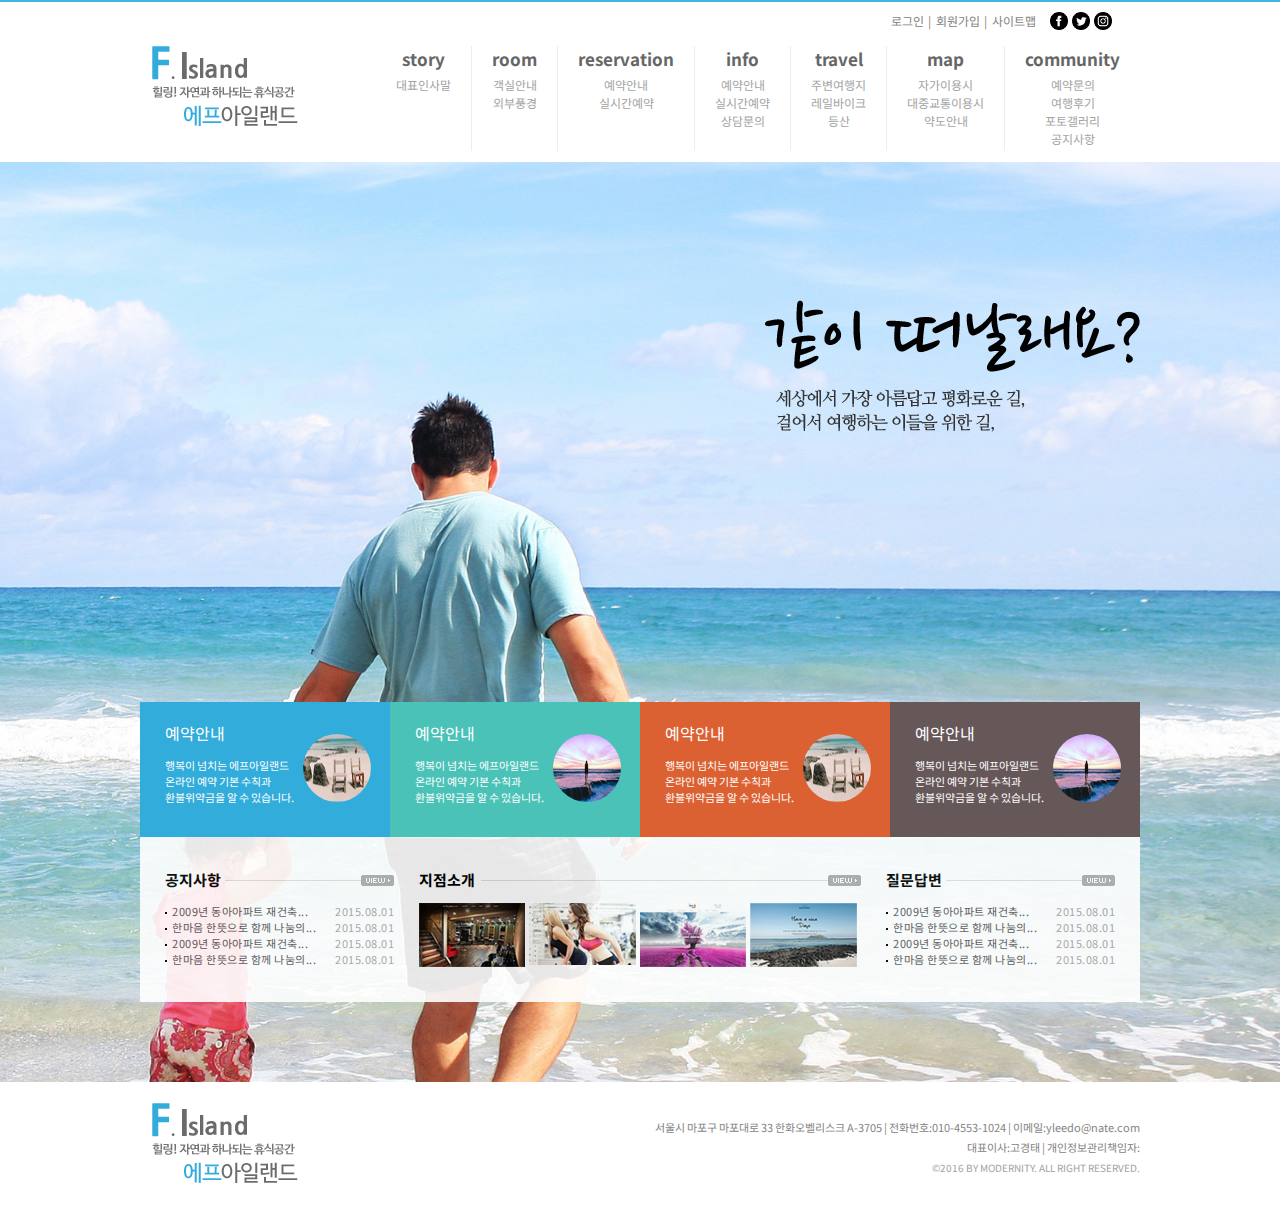
<file: index.html>
<!DOCTYPE html>
<html lang="en">
<head>
    <meta charset="UTF-8">
    <meta name="viewport" content="width=device-width, initial-scale=1.0">
    <meta http-equiv="X-UA-Compatible" content="ie=edge">
    <title>에프아일랜드</title>
    <link rel="stylesheet" href="css/index.css">
</head>
<body>
    <div class="header">
        <div class="center">
            <div class="top">
                <div class="link">
                    <a href="#">로그인</a>
                    <a href="#">회원가입</a>
                    <a href="#">사이트맵</a>
                </div>
                <div class="sns">
                    <a href="#"><img src="img/facebook.png" alt="facebook"></a>
                    <a href="#"><img src="img/twitter.png" alt="twitter"></a>
                    <a href="#"><img src="img/insta.png" alt="instagram"></a>
                </div>
            </div>
            <div class="bottom">
                <div class="logo">
                    <h1><a href="index.html"><img src="img/logo.png" alt="logo"></a></h1>
                </div>
                <div class="gnb">
                    <ul>
                        <li><a href="sub.html">story</a>
                            <ul>
                                <li><a href="#">대표인사말</a></li>
                            </ul>
                        </li>
                        <li><a href="sub.html">room</a>
                            <ul>
                                <li><a href="#">객실안내</a></li>
                                <li><a href="#">외부풍경</a></li>
                            </ul>
                        </li>
                        <li><a href="sub.html">reservation</a>
                            <ul>
                                <li><a href="#">예약안내</a></li>
                                <li><a href="#">실시간예약</a></li>
                            </ul>
                        </li>
                        <li><a href="sub.html">info</a>
                            <ul>
                                <li><a href="#">예약안내</a></li>
                                <li><a href="#">실시간예약</a></li>
                                <li><a href="#">상담문의</a></li>
                            </ul>
                        </li>
                        <li><a href="sub.html">travel</a>
                            <ul>
                                <li><a href="#">주변여행지</a></li>
                                <li><a href="#">레일바이크</a></li>
                                <li><a href="#">등산</a></li>
                            </ul>
                        </li>
                        <li><a href="sub.html">map</a>
                            <ul>
                                <li><a href="#">자가이용시</a></li>
                                <li><a href="#">대중교통이용시</a></li>
                                <li><a href="#">약도안내</a></li>
                            </ul>
                        </li>
                        <li><a href="sub.html">community</a>
                            <ul>
                                <li><a href="#">예약문의</a></li>
                                <li><a href="#">여행후기</a></li>
                                <li><a href="#">포토갤러리</a></li>
                                <li><a href="#">공지사항</a></li>
                            </ul>
                        </li>
                    </ul>
                </div>
            </div>
        </div>
    </div>
    <div class="main">
        <div class="center wrap">
            <img src="img/mainp.png" alt="같이 떠날래요?세상에서 가장 아름답고 평화로운 길, 걸어서 여행하는 이들을 위한 길,">
            <div class="container">
                <div class="top">
                    <a href="sub.html">
                        <h2>예약안내</h2>
                        <p>행복이 넘치는 에프아일랜드<br>온라인 예약 기본 수칙과<br>환불위약금을 알 수 있습니다.</p>
                        <img src="img/circle1.png" alt="beach">
                    </a>
                    <a href="sub.html">
                        <h2>예약안내</h2>
                        <p>행복이 넘치는 에프아일랜드<br>온라인 예약 기본 수칙과<br>환불위약금을 알 수 있습니다.</p>
                        <img src="img/circle2.png" alt="beach">
                    </a>
                    <a href="sub.html">
                        <h2>예약안내</h2>
                        <p>행복이 넘치는 에프아일랜드<br>온라인 예약 기본 수칙과<br>환불위약금을 알 수 있습니다.</p>
                        <img src="img/circle1.png" alt="beach">
                    </a>
                    <a href="sub.html">
                        <h2>예약안내</h2>
                        <p>행복이 넘치는 에프아일랜드<br>온라인 예약 기본 수칙과<br>환불위약금을 알 수 있습니다.</p>
                        <img src="img/circle2.png" alt="beach">
                    </a>
                </div>
                <div class="bottom">
                    <div class="wrap notice">
                        <div class="title">
                            <h2>공지사항</h2>
                            <span class="bar"></span>
                            <a href="#"><img src="img/view.png" alt="view"></a>
                        </div>
                        <ul>
                            <li><a href="#">2009년 동아아파트 재건축...</a><span>2015.08.01</span></li>
                            <li><a href="#">한마음 한뜻으로 함께 나눔의...</a><span>2015.08.01</span></li>
                            <li><a href="#">2009년 동아아파트 재건축...</a><span>2015.08.01</span></li>
                            <li><a href="#">한마음 한뜻으로 함께 나눔의...</a><span>2015.08.01</span></li>
                        </ul>
                    </div>
                    <div class="wrap store">
                        <div class="title">
                            <h2>지점소개</h2>
                            <span class="bar"></span>
                            <a href="#"><img src="img/view.png" alt="view"></a>
                        </div>
                        <ul>
                            <li><a href="#"><img src="img/store1.png" alt="store"></a></li>
                            <li><a href="#"><img src="img/store2.png" alt="store"></a></li>
                            <li><a href="#"><img src="img/store3.png" alt="store"></a></li>
                            <li><a href="#"><img src="img/store4.png" alt="store"></a></li>
                        </ul>
                    </div>
                    <div class="wrap notice">
                        <div class="title">
                            <h2>질문답변</h2>
                            <span class="bar"></span>
                            <a href="#"><img src="img/view.png" alt="view"></a>
                        </div>
                        <ul>
                            <li><a href="#">2009년 동아아파트 재건축...</a><span>2015.08.01</span></li>
                            <li><a href="#">한마음 한뜻으로 함께 나눔의...</a><span>2015.08.01</span></li>
                            <li><a href="#">2009년 동아아파트 재건축...</a><span>2015.08.01</span></li>
                            <li><a href="#">한마음 한뜻으로 함께 나눔의...</a><span>2015.08.01</span></li>
                        </ul>
                    </div>
                </div>
            </div>
        </div>
    </div>
    <div class="footer center">
        <div class="logo">
            <h1><a href="#"><img src="img/logo.png" alt="logo"></a></h1>
        </div>
        <div class="info">
            <address>
                <ul>
                    <li>서울시 마포구 마포대로 33 한화오벨리스크 A-3705 | 전화번호:010-4553-1024 | 이메일:yleedo@nate.com</li>
                    <li>대표이사:고경태 | 개인정보관리책임자:</li>
                </ul>
                <small>&copy;2016 BY MODERNITY. ALL RIGHT RESERVED.</small>
            </address>
        </div>
    </div>
</body>
</html>
</file>
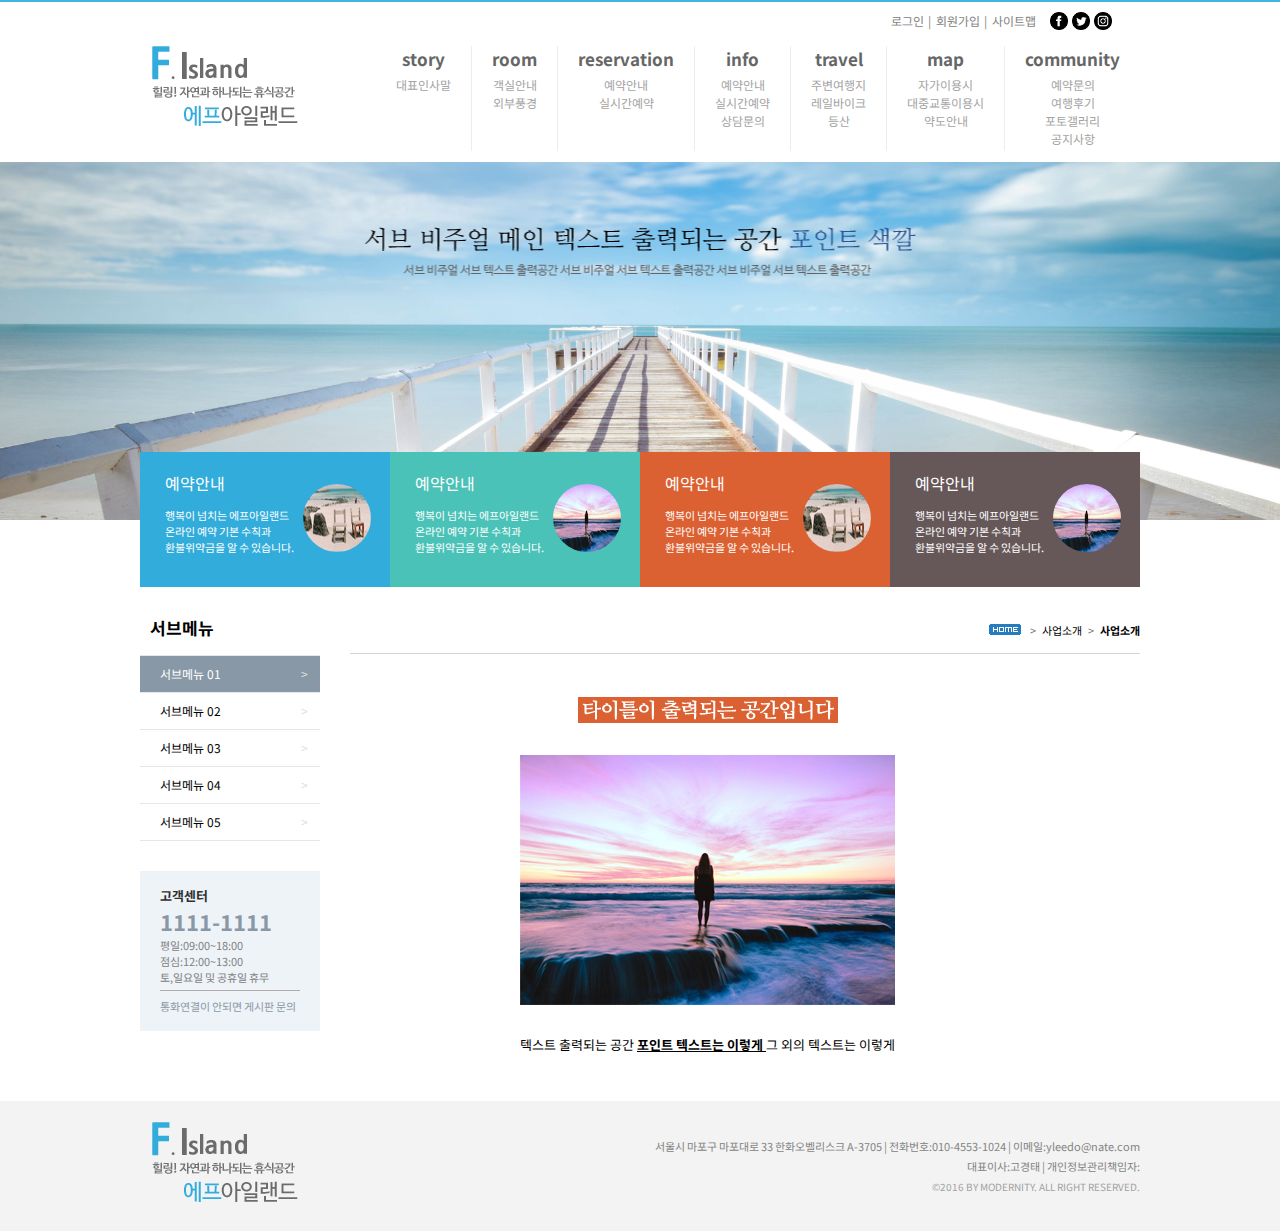
<file: sub.html>
<!DOCTYPE html>
<html lang="en">
<head>
    <meta charset="UTF-8">
    <meta name="viewport" content="width=device-width, initial-scale=1.0">
    <meta http-equiv="X-UA-Compatible" content="ie=edge">
    <title>에프아일랜드</title>
    <link rel="stylesheet" href="css/sub.css">
</head>
<body>
    <div class="header">
        <div class="center">
            <div class="top">
                <div class="link">
                    <a href="#">로그인</a>
                    <a href="#">회원가입</a>
                    <a href="#">사이트맵</a>
                </div>
                <div class="sns">
                    <a href="#"><img src="img/facebook.png" alt="facebook"></a>
                    <a href="#"><img src="img/twitter.png" alt="twitter"></a>
                    <a href="#"><img src="img/insta.png" alt="instagram"></a>
                </div>
            </div>
            <div class="bottom">
                <div class="logo">
                    <h1><a href="index.html"><img src="img/logo.png" alt="logo"></a></h1>
                </div>
                <div class="gnb">
                    <ul>
                        <li><a href="#">story</a>
                            <ul>
                                <li><a href="#">대표인사말</a></li>
                            </ul>
                        </li>
                        <li><a href="#">room</a>
                            <ul>
                                <li><a href="#">객실안내</a></li>
                                <li><a href="#">외부풍경</a></li>
                            </ul>
                        </li>
                        <li><a href="#">reservation</a>
                            <ul>
                                <li><a href="#">예약안내</a></li>
                                <li><a href="#">실시간예약</a></li>
                            </ul>
                        </li>
                        <li><a href="#">info</a>
                            <ul>
                                <li><a href="#">예약안내</a></li>
                                <li><a href="#">실시간예약</a></li>
                                <li><a href="#">상담문의</a></li>
                            </ul>
                        </li>
                        <li><a href="#">travel</a>
                            <ul>
                                <li><a href="#">주변여행지</a></li>
                                <li><a href="#">레일바이크</a></li>
                                <li><a href="#">등산</a></li>
                            </ul>
                        </li>
                        <li><a href="#">map</a>
                            <ul>
                                <li><a href="#">자가이용시</a></li>
                                <li><a href="#">대중교통이용시</a></li>
                                <li><a href="#">약도안내</a></li>
                            </ul>
                        </li>
                        <li><a href="#">community</a>
                            <ul>
                                <li><a href="#">예약문의</a></li>
                                <li><a href="#">여행후기</a></li>
                                <li><a href="#">포토갤러리</a></li>
                                <li><a href="#">공지사항</a></li>
                            </ul>
                        </li>
                    </ul>
                </div>
            </div>
        </div>
    </div>
    <div class="main">
        <div class="center wrap">
            <img src="img/subP.png" alt="서브비쥬얼 메인 텍스트 출력되는 공간">
            <div class="container">
                <div class="top">
                    <a href="#">
                        <h2>예약안내</h2>
                        <p>행복이 넘치는 에프아일랜드<br>온라인 예약 기본 수칙과<br>환불위약금을 알 수 있습니다.</p>
                        <img src="img/circle1.png" alt="beach">
                    </a>
                    <a href="#">
                        <h2>예약안내</h2>
                        <p>행복이 넘치는 에프아일랜드<br>온라인 예약 기본 수칙과<br>환불위약금을 알 수 있습니다.</p>
                        <img src="img/circle2.png" alt="beach">
                    </a>
                    <a href="#">
                        <h2>예약안내</h2>
                        <p>행복이 넘치는 에프아일랜드<br>온라인 예약 기본 수칙과<br>환불위약금을 알 수 있습니다.</p>
                        <img src="img/circle1.png" alt="beach">
                    </a>
                    <a href="#">
                        <h2>예약안내</h2>
                        <p>행복이 넘치는 에프아일랜드<br>온라인 예약 기본 수칙과<br>환불위약금을 알 수 있습니다.</p>
                        <img src="img/circle2.png" alt="beach">
                    </a>
                </div>
            </div>
        </div>
    </div>
    <article class="contents center">
        <div class="bsWrap">
            <nav class="breadScrumb">
                <ul>
                    <li><a href="#"><img src="img/home.png" alt="home"></a></li>
                    <li><span>></span><a href="#">사업소개</a><span>></span></li>
                    <li><a href="#">사업소개</a></li>
                </ul>
            </nav>
        </div>
        <nav class="subNav">
            <ul>
                <li><a href="#">서브메뉴</a>
                    <ul>
                        <li class="on"><a href="#">서브메뉴 01</a><span>></span></li>
                        <li><a href="#">서브메뉴 02</a><span>></span></li>
                        <li><a href="#">서브메뉴 03</a><span>></span></li>
                        <li><a href="#">서브메뉴 04</a><span>></span></li>
                        <li><a href="#">서브메뉴 05</a><span>></span></li>
                    </ul>
                </li>
            </ul>
        </nav>
        <div class="cs">
            <div class="wrap">
                <dl>
                    <dt>고객센터</dt>
                    <dd class="tel">1111-1111</dd>
                    <dd>평일:09:00~18:00</dd>
                    <dd>점심:12:00~13:00</dd>
                    <dd>토,일요일 및 공휴일 휴무</dd>
                </dl>
                <p>통화연결이 안되면 게시판 문의</p>
            </div>
        </div>
        <div class="mainSpace">
            <h2><img src="img/subP2.png" alt="타이틀이 출력되는 공간입니다"></h2>
            <img src="img/subImg.png" alt="바다위의 여자">
            <p>텍스트 출력되는 공간  <span>포인트 텍스트는 이렇게 </span>그 외의 텍스트는 이렇게</p>
        </div>
    </article>
    <div class="footer">
        <div class="center wrap">
            <div class="logo">
                <h1><a href="#"><img src="img/logo.png" alt="logo"></a></h1>
            </div>
            <div class="info">
                <address>
                    <ul>
                        <li>서울시 마포구 마포대로 33 한화오벨리스크 A-3705 | 전화번호:010-4553-1024 | 이메일:yleedo@nate.com</li>
                        <li>대표이사:고경태 | 개인정보관리책임자:</li>
                    </ul>
                    <small>&copy;2016 BY MODERNITY. ALL RIGHT RESERVED.</small>
                </address>
            </div>
        </div>
    </div>
</body>
</html>
</file>
<file: css/index.css>
@charset "UTF-8";
@import url('https://fonts.googleapis.com/css?family=Noto+Sans+KR:100,300,400,500,700,900&display=swap&subset=korean');


/* 공통 */
*{margin: 0; padding: 0;}
.blind{font-size: 0; position: absolute; left: -9999px; text-indent: -9999px;}
.center{max-width: 1000px; margin: auto; position: relative;}
body{font-family: 'Noto Sans KR', sans-serif;}
a{text-decoration: none; color: #000;}
button{border:none; background: none; cursor: pointer; outline: none;}
li{list-style: none;}
input{outline: none;}

/* 헤더 */
.header{
    height: 160px;
    border-top: 2px solid #40b5e1;
}
.header .top{
    text-align: right;
    line-height: 35px;
}
.header .top .link{
    display: inline-block;
}
.header .top .link a{
    font-size: 12px;
    color: #828282;
}
.header .top .link a::before{
    content: "|";
    padding-right: 5px;
}
.header .top .link a:first-child::before {
    content: none;
}

.header .top .sns{
    display: inline-block;
    vertical-align: sub;
    margin-right: 8px;
}
.header .top .sns a:first-child{
    margin-left: 10px;
}
.header .top .sns a:last-child{
    margin-right: 20px;
}
.header .top .sns a img{
    width: 18px;
}
.header .bottom{
    display: flex;
    justify-content: space-between;
    padding-top: 5px;
}
.header .bottom .logo h1{
    padding-left: 12px;
}
.header .bottom .gnb > ul{
    display: flex;
}
.header .bottom .gnb > ul > li{
    padding: 0 20px;
    text-align: center;
    height: 105px;
    border-right: 1px solid #ededed;
}
.header .bottom .gnb > ul > li:last-child{
    border-right: none;
}
.header .bottom .gnb > ul > li > a{
    font-size: 17px;
    font-weight: bold;
    color: #666;
}
.header .bottom .gnb > ul > li > a:hover{
    color: #32acdb;
}
.header .bottom .gnb > ul > li > ul > li{
    height: 18px;
}
.header .bottom .gnb > ul > li > ul > li > a{
    font-size: 12px;
    color: #a3a3a3;
}

/* 메인영역 */
.main{
    background: url(../img/bg.png) no-repeat center center;
    background-size: cover;
    background-position: center;
    height: 920px;
}
.main > .wrap{
    position: relative;
}
.main > .wrap > img{
    position: absolute;
    top: 138px;
    right: 0;
}
.main .container{
    display: flex;
    flex-direction: column;
    position: relative;
    top: 540px;
}
.main .container .top{
    display: flex;
}
.main .container .top a{
    padding: 30px 15px 30px 25px;
}
.main .container .top a:nth-child(1){
    flex-grow: 1;
    background-color: #32acdb;
}
.main .container .top a:nth-child(2){
    flex-grow: 1;
    background-color: #4bc2b7;
}
.main .container .top a:nth-child(3){
    flex-grow: 1;
    background-color: #db6132;
}
.main .container .top a:nth-child(4){
    flex-grow: 1;
    background-color: #665759;
}
.main .container .top a h2{
    font-size: 16px;
    font-weight: normal;
    line-height: 2px;
    color: #ffffff;
}
.main .container .top a p{
    display: inline-block;
    font-size: 11px;
    color: #ffffff;
}
.main .container .top a img{
    width: 68px;
    height: 68px;
    border-radius: 50%;
    margin-left: 5px;
}
.main .container .bottom{
    display: flex;
    background-color: #fff;
    opacity: 0.9;
}
.main .container .bottom .wrap{
    padding: 30px 25px;
}
.main .container .bottom .wrap:nth-child(1){
    flex-grow: 1;
}
.main .container .bottom .wrap:nth-child(2){
    flex-grow: 1;
}
.main .container .bottom .wrap:nth-child(3){
    flex-grow: 1;
}
.main .container .bottom .store ul{
    display: flex;
}
.main .container .bottom .wrap h2{
    display: inline-block;
    font-size: 15px;
}
.main .container .bottom .title{
    display: flex;
    justify-content: space-between;
    align-items: baseline;
    margin-bottom: 12px;
}
.main .container .bottom .notice ul{
    font-size: 11px;
}
.main .container .bottom .notice ul li{
    letter-spacing: 0.5px;
} 
.main .container .bottom .notice .bar{
    width: 140px;
    height: 1px;
    display: inline-block;
    background-color: #dbe0e0;
    position: relative;
    left: 4px;
    bottom: 5px;
    z-index: -1;
}
.main .container .bottom .store .bar{
    width: 350px;
    height: 1px;
    display: inline-block;
    background-color: #dbe0e0;
    position: relative;
    left: 4px;
    bottom: 5px;
    z-index: -1;
}
.main .container .bottom .notice li a{
    color: #555;
}
.main .container .bottom .notice li span{
    float: right;
    color: #a4a4a4;
}
.main .container .bottom .notice li::before{
    content: '';
    display: inline-block;
    width: 2px;
    height: 2px;
    margin-right: 5px;
    vertical-align: middle;
    background-color: #000;
}
.main .container .bottom .store{
    padding-left: 0;
    padding-right: 0;
}
.main .container .bottom .store ul li{
    margin-right: 4px;
}

/* 하단영역 */
.footer{
    height: 130px;
    display: flex;
    justify-content: space-between;
    align-items: center;
}
.footer .logo{
    margin-left: 12px;
}
.footer .info address{
    font-size: 11px;
    color: #838383;
    font-style: normal;
    text-align: end;
    line-height: 20px;
}
.footer .info address small{
    font-size: 10px;
    color: #a2a2a2;
}
</file>
<file: css/sub.css>
@charset "UTF-8";
@import url('https://fonts.googleapis.com/css?family=Noto+Sans+KR:100,300,400,500,700,900&display=swap&subset=korean');

/* 공통 */
*{margin: 0; padding: 0;}
.blind{font-size: 0; position: absolute; left: -9999px; text-indent: -9999px;}
.center{max-width: 1000px; margin: auto; position: relative;}
body{font-family: 'Noto Sans KR', sans-serif;}
a{text-decoration: none; color: #000;}
button{border:none; background: none; cursor: pointer; outline: none;}
li{list-style: none;}
input{outline: none;}

/* 헤더 */
.header{
    height: 160px;
    border-top: 2px solid #40b5e1;
}
.header .top{
    text-align: right;
    line-height: 35px;
}
.header .top .link{
    display: inline-block;
}
.header .top .link a{
    font-size: 12px;
    color: #828282;
}
.header .top .link a::before{
    content: "|";
    padding-right: 5px;
}
.header .top .link a:first-child::before {
    content: none;
}

.header .top .sns{
    display: inline-block;
    vertical-align: sub;
    margin-right: 8px;
}
.header .top .sns a:first-child{
    margin-left: 10px;
}
.header .top .sns a:last-child{
    margin-right: 20px;
}
.header .top .sns a img{
    width: 18px;
}
.header .bottom{
    display: flex;
    justify-content: space-between;
    padding-top: 5px;
}
.header .bottom .logo h1{
    padding-left: 12px;
}
.header .bottom .gnb > ul{
    display: flex;
}
.header .bottom .gnb > ul > li{
    padding: 0 20px;
    text-align: center;
    height: 105px;
    border-right: 1px solid #ededed;
}
.header .bottom .gnb > ul > li:last-child{
    border-right: none;
}
.header .bottom .gnb > ul > li > a{
    font-size: 17px;
    font-weight: bold;
    color: #666;
}
.header .bottom .gnb > ul > li > a:hover{
    color: #32acdb;
}
.header .bottom .gnb > ul > li > ul > li{
    height: 18px;
}
.header .bottom .gnb > ul > li > ul > li > a{
    font-size: 12px;
    color: #a3a3a3;
}

/* 메인영역 */
.main{
    background: url(../img/subBg.png) no-repeat center center;
    background-size: cover;
    background-position: center;
    height: 358px;
}
.main > .wrap{
    position: relative;
}
.main > .wrap > img{
    position: absolute;
    top: 65px;
    left: 50%;
    transform: translateX(-50%);
}
.main .container{
    display: flex;
    flex-direction: column;
    position: relative;
    top: 290px;
}
.main .container .top{
    display: flex;
}
.main .container .top a{
    padding: 30px 15px 30px 25px;
}
.main .container .top a:nth-child(1){
    flex-grow: 1;
    background-color: #32acdb;
}
.main .container .top a:nth-child(2){
    flex-grow: 1;
    background-color: #4bc2b7;
}
.main .container .top a:nth-child(3){
    flex-grow: 1;
    background-color: #db6132;
}
.main .container .top a:nth-child(4){
    flex-grow: 1;
    background-color: #665759;
}
.main .container .top a h2{
    font-size: 16px;
    font-weight: normal;
    line-height: 2px;
    color: #ffffff;
}
.main .container .top a p{
    display: inline-block;
    font-size: 11px;
    color: #ffffff;
}
.main .container .top a img{
    width: 68px;
    height: 68px;
    border-radius: 50%;
    margin-left: 5px;
}


/* 콘텐츠영역 */
.contents{
    margin-top: 95px;
    position: relative;
}
.contents .subNav{
    margin-bottom: 30px;
}
.contents .subNav > ul > li > a{
    font-size: 17px;
    font-weight: bold;
    display: inline-block;
    padding: 0 0 15px 10px;
}
.contents .subNav ul li ul li{
    font-size: 12px;
    width: 180px;
    height: 36px;
    color: #777;
    border-bottom: 1px solid #e7e7e7;
    line-height: 36px;
}
.contents .subNav ul li ul li a{
    display: inline-block;
    margin: 0 80px 0 20px;
}
.contents .subNav ul li ul li:first-child{
    border-top: 1px solid #e7e7e7;
}
.contents .subNav ul li ul li.on
{
    background: #8998a6;
}
.contents .subNav ul li ul li.on>a{
    color: #fff;
}
.contents .subNav span{
    color: #dedede;
}

.contents .cs{
    margin-bottom: 70px;
}
.contents .cs .wrap{
    width: 180px;
    height: 160px;
    background: #eef3f7;
    padding: 15px 20px;
    box-sizing: border-box;
}
.contents .cs .wrap dl{
    margin-bottom: 5px;
}
.contents .cs .wrap dl dt{
    font-size: 13px;
    color: #303030;
    font-weight: bold;
}
.contents .cs .wrap dl dd.tel{
    font-size: 22px;
    font-weight: bold;
    color: #8998a6;
}
.contents .cs .wrap dl dd{
    color: #818181;
    font-size: 11px;
}
.contents .cs .wrap p{
    color: #8998a6;
    font-size: 11px;
    border-top: 1px solid #b1abab;
    line-height: 30px;
}

.contents .breadScrumb{
    overflow: hidden;
    display: inline-block;
    
}
.contents .breadScrumb ul li{
    font-size: 11px;
    color: #747373;
    float: left;
}
.contents .breadScrumb ul li span{
    margin: 0 6px;
}
.contents .breadScrumb ul li img{
    margin: 3px 3px 0 0;
}
.contents .breadScrumb ul li a:last-child{
    font-weight: bold;
}
.contents .bsWrap{
    position: absolute;
    right: 0;
    width: 790px;
    text-align: right;
    line-height: 30px;
    border-bottom: 1px solid #d4d4d4;
}
.contents .mainSpace{
    position: absolute;
    top: 80px;
    left: 380px;
    text-align: center;
}
.contents .mainSpace > img{
    margin: 25px 0;
}
.contents .mainSpace p{
    font-size: 13px;
}
.contents .mainSpace p span{
    text-decoration: underline;
    font-weight: bold;
}


/* 하단영역 */
.footer{
    background: #f3f3f3;
}
.footer .wrap{
    display: flex;
    justify-content: space-between;
    align-items: center;
    height: 130px;
}
.footer .logo{
    margin-left: 12px;
}
.footer .info address{
    font-size: 11px;
    color: #838383;
    font-style: normal;
    text-align: end;
    line-height: 20px;
}
.footer .info address small{
    font-size: 10px;
    color: #a2a2a2;
}
</file>
